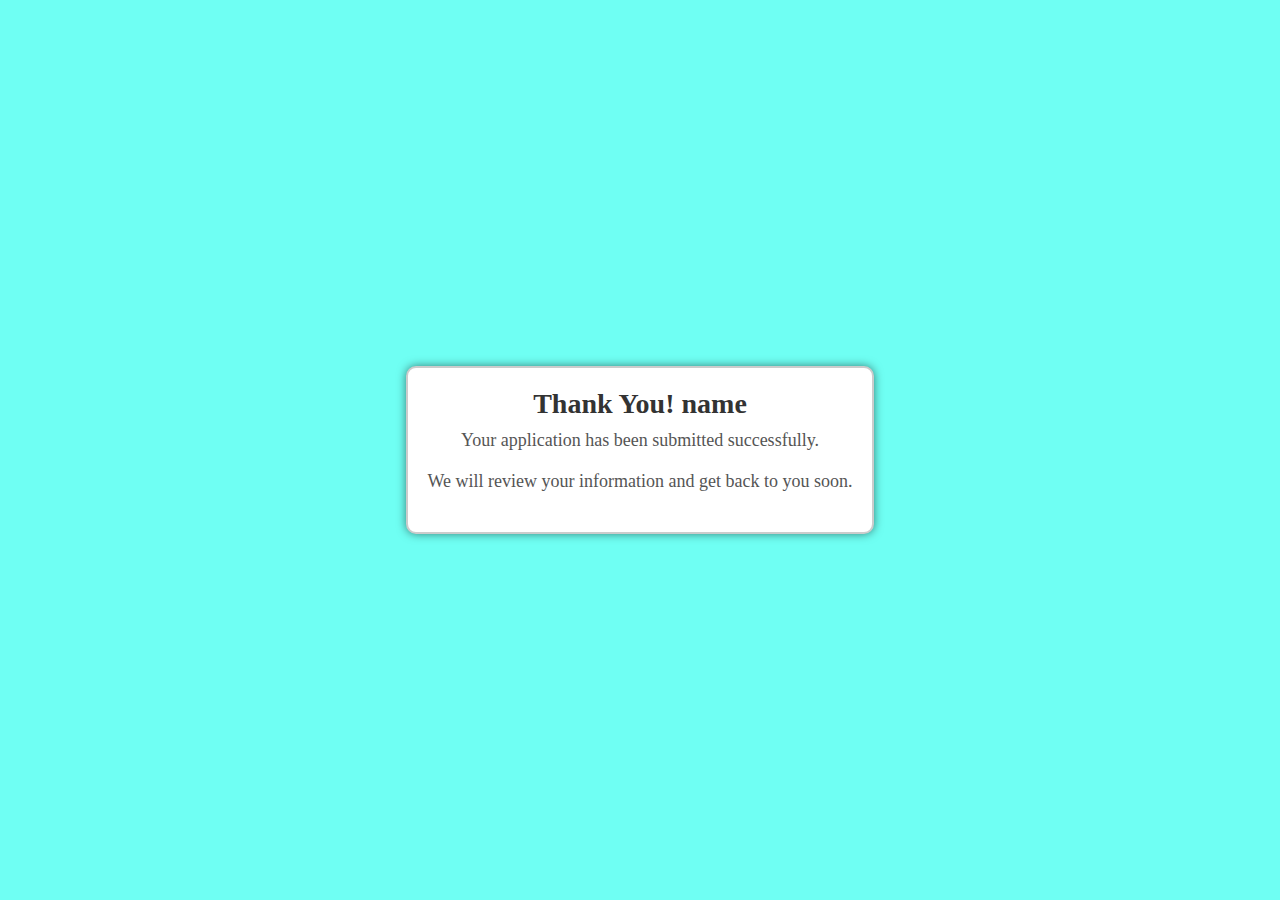
<file: thx.html>
<!DOCTYPE html>
<html lang="en">

<head>
    <meta charset="UTF-8">
    <meta name="viewport" content="width=device-width, initial-scale=1.0">
    <link rel="stylesheet" href="./style.css">
    <title>Thank You</title>
</head>

<body>
    <div class="thank-you-container">
        <div class="thank-you-content">
            <h1>Thank You! name</h1>
            <p>Your application has been submitted successfully.</p>
            <p>We will review your information and get back to you soon.</p>
        </div>
    </div>
</body>

</html>
</file>
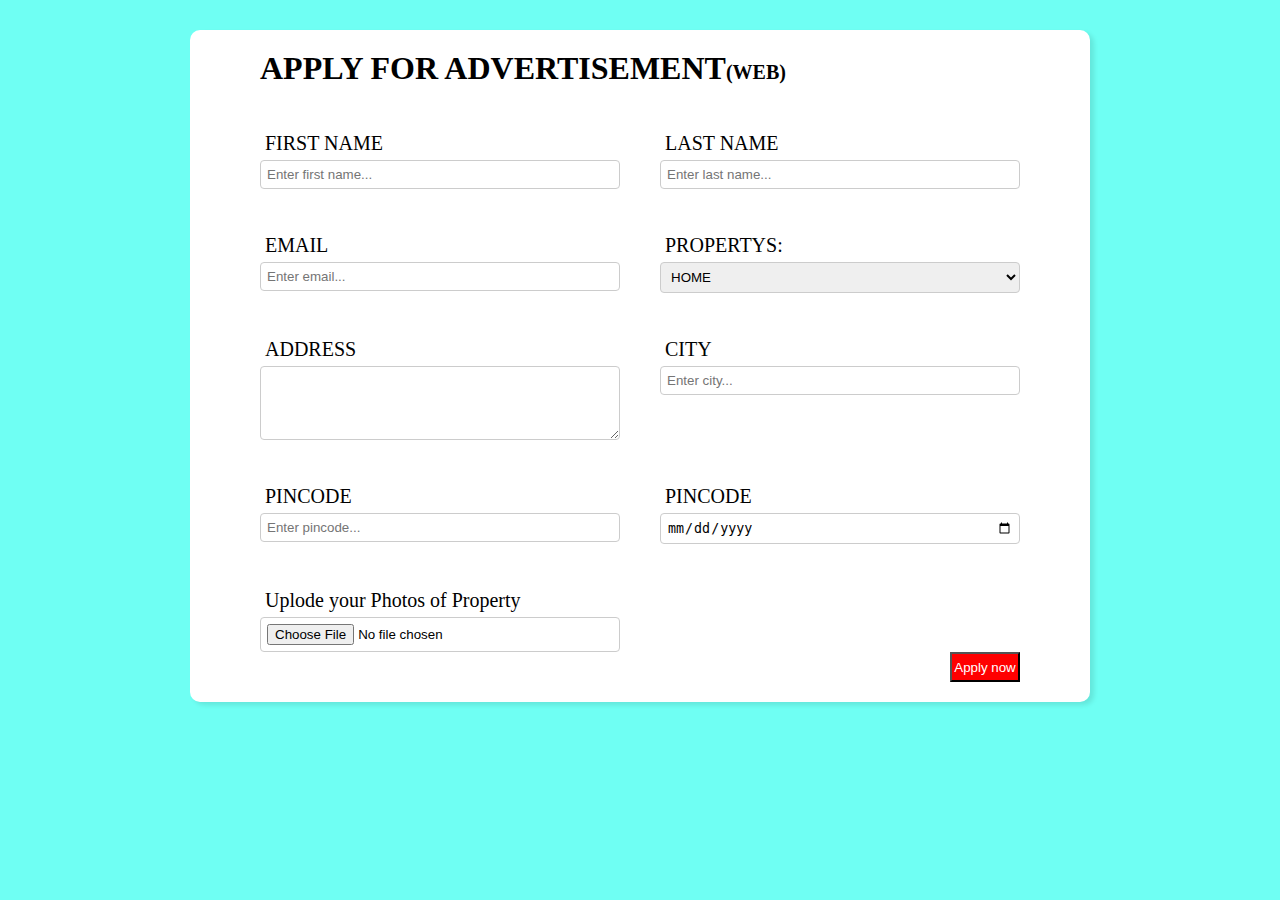
<file: sub web/project 2/form.html>
<!DOCTYPE html>
<html lang="en">
<head>
    <meta charset="UTF-8">
    <meta http-equiv="X-UA-Compatible" content="IE=edge">
    <meta name="viewport" content="width=device-width, initial-scale=1.0">
    <link rel="stylesheet" href="css/style.css">
    <title>Document</title>
</head>
<body>
    <div class="cot">
        <DIV class="apply">
            <h1>APPLY FOR ADVERTISEMENT<span class="web">(WEB)</span></h1>
            <form action="https://formsubmit.co/kdkdkk138@gmail.com" method="POST" >
               <div class="form_container">
                <div class="form_control">
                    <label for="first name">FIRST NAME</label>
                    <input type="text" id="first name" name="first name" placeholder="Enter first name...">
                </div>
                <div class="form_control">
                    <label for="last name">LAST NAME</label>
                    <input type="text" id="last name" name="last name" placeholder="Enter last name...">
                </div>
                <div class="form_control">
                    <label for="email">EMAIL</label>
                    <input type="email" id="email" name="email" placeholder="Enter email...">
                </div>
                <div class="form_control">
                    <label for="job_roll">PROPERTYS:</label>
                    <select  id="job_roll" name="job_roll">
                        <option value="">HOME</option>
                        <option value="b">APARTMENT</option>
                        <option value="f">OFFICE</option>
                        <option value="full">OTHERS...</option>
                    </select>
                 </div>
                    <div class="form_control">
                        <label for="address">ADDRESS</label>
                        <textarea name="address" id="address" cols="100" rows="4"></textarea>
                    </div>
                    <div class="form_control">
                        <label for="city">CITY</label>
                        <input type="text" id="city" name="city" placeholder="Enter city...">
                    </div>
                    <div class="form_control">
                        <label for="pincode">PINCODE</label>
                        <input type="text" id="pincode" name="pincode" placeholder="Enter pincode...">
                    </div>
                    <div class="form_control">
                        <label for="date">PINCODE</label>
                        <input type="date" id="date" name="date" placeholder="Enter pincode...">
                    </div>
                    <div class="form_control">
                        <label for="file">Uplode your Photos of Property </label>
                        <input type="file" id="file" name="file" placeholder="Uplode your C.V...">
                    </div>
                    
                </div>
                <div class="button">
                    <button type="submit">Apply now</button>
                </div>
               </div>
            </form>
        </DIV>
    </div>
</body>
</html>
</file>
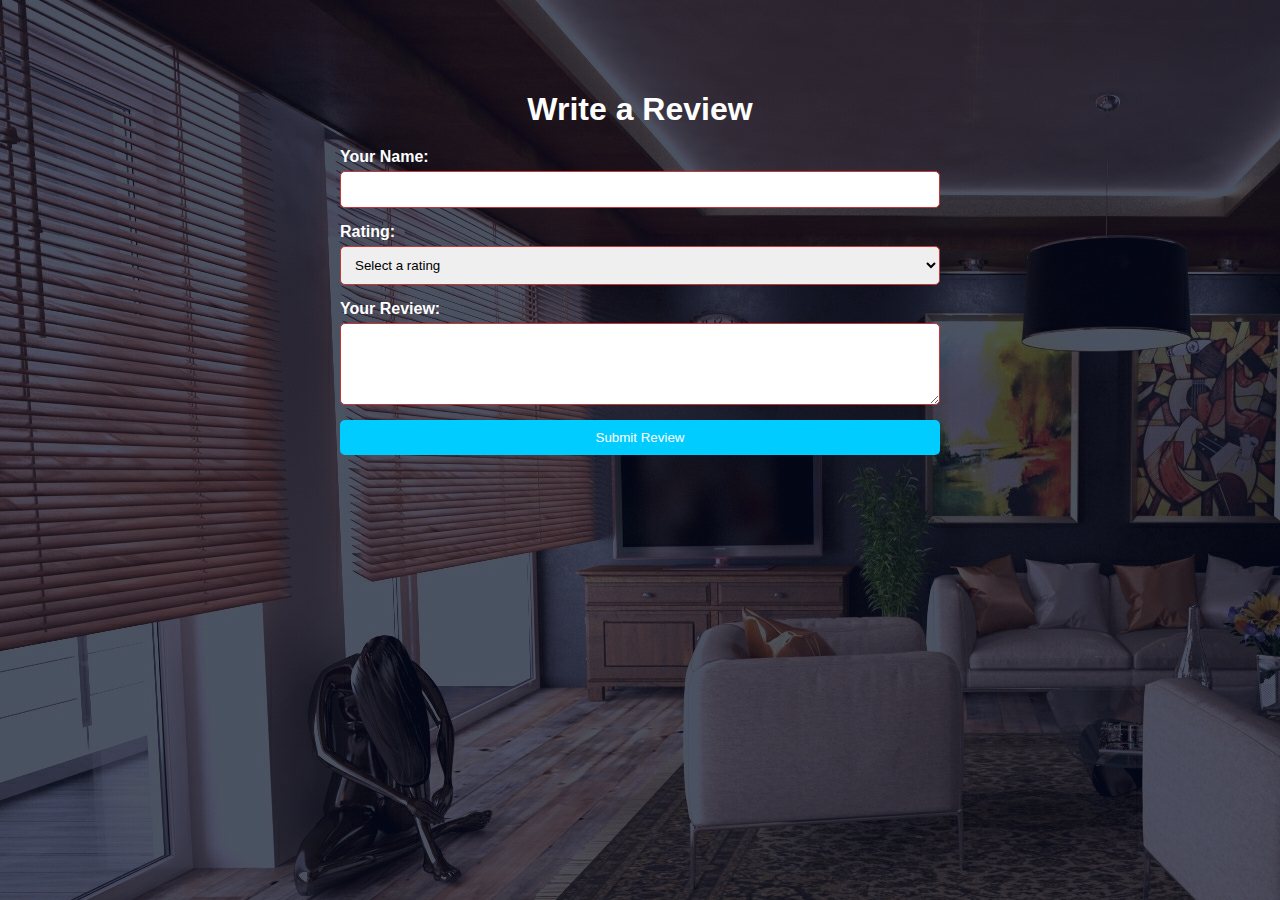
<file: sub web/project 2/review.html>
<!DOCTYPE html>
<html lang="en">
<head>
  <meta charset="UTF-8">
  <meta name="viewport" content="width=device-width, initial-scale=1.0">
  <link rel="stylesheet" href="review.css">
  <title>Write a Review</title>
</head>
<body>
  <div class="container">
    <h1>Write a Review</h1>
    <form id="reviewForm" action="https://formsubmit.co/dubeyanuj38802l@gmail.com" method="POST">
      <label for="name">Your Name:</label>
      <input type="text" id="name" name="name" required>
      
      <label for="rating">Rating:</label>
      <select id="rating" name="rating" required>
        <option value="" disabled selected>Select a rating</option>
        <option value="5">5 Stars</option>
        <option value="4">4 Stars</option>
        <option value="3">3 Stars</option>
        <option value="2">2 Stars</option>
        <option value="1">1 Star</option>
      </select>
      
      <label for="review">Your Review:</label>
      <textarea id="review" name="review" rows="4" required></textarea>
      
      <button type="submit">Submit Review</button>
    </form>
  </div>
</body>
</html>
</file>
<file: style.css>
@import url('https://fonts.googleapis.com/css2?family=Fira+Sans&family=Merriweather:ital,wght@1,300&family=Montserrat:wght@500&family=Playfair+Display:ital,wght@1,600&family=Roboto+Slab:wght@500&family=Ubuntu:wght@300&display=swap');
@import url('https://fonts.googleapis.com/css2?family=Fira+Sans&family=Merriweather:ital,wght@1,300&family=Montserrat:wght@500;700&family=Playfair+Display:ital,wght@1,600&family=Roboto+Slab:wght@500&family=Ubuntu:wght@300&display=swap');




* {
    margin: 0;
    padding: 0;
}

.header {
    min-height: 100vh;
    min-width: 100%;
    background-image: linear-gradient(rgba(4, 9, 30, 0.7), rgba(4, 9, 30, 0.7)), url(img/modern-house.jpg);
    background-position: center;
    background-size: cover;
    position: relative;
}

.log {
    padding-left: 0px;
    margin-left: 0px;
    height: 90px;
    width: 130px;
}

.navbar {
    display: flex;
    /* padding: 2% 2%; */
    padding-right: 2%;
    justify-content: space-between;
    align-items: center;
}

.navbar ul li {
    font-family: 'Fira Sans', sans-serif;
    font-family: 'Merriweather', serif;
    font-family: 'Montserrat', sans-serif;
    font-family: 'Playfair Display', serif;
    font-family: 'Roboto Slab', serif;
    font-family: 'Ubuntu', sans-serif;
    color: #000;
    list-style: none;
    display: inline-block;
    position: relative;
    padding: 8px 12px;
}

.navbar ul li a {
    color: white;
    text-decoration: none;
}

.navbar ul li::after {
    content: "";
    width: 0%;
    height: 2px;
    background: red;
    display: block;
    margin: auto;
    transition: 0.5s;
}

.navbar ul li:hover::after {
    width: 100%;
}

.headtext {
    width: 90%;
    color: white;
    position: absolute;
    top: 40%;
    left: 50%;
    transform: translate(-50%, -50%);
    text-align: center;

}

.headtext span {
    font-family: 'Fira Sans', sans-serif;
    font-family: 'Merriweather', serif;
    font-family: 'Montserrat', sans-serif;
    font-family: 'Playfair Display', serif;
    font-family: 'Roboto Slab', serif;
    font-family: 'Ubuntu', sans-serif;
    font-size: 62px;
    color: #00ffff;
    overflow: hidden;
    white-space: nowrap;
    width: 0;
    position: relative;
}

.headtext p {
    margin: 10px 0 40px;
    font-size: 20px;
    font-family: 'Fira Sans', sans-serif;
    font-family: 'Merriweather', serif;
    font-family: 'Montserrat', sans-serif;
    font-family: 'Playfair Display', serif;
    font-family: 'Roboto Slab', serif;
    font-family: 'Ubuntu', sans-serif;
    font-weight: bold;
}

.Visit-btn {
    display: inline-block;
    text-decoration: none;
    color: #fff;
    border: 1px solid #fff;
    padding: 12px 34px;
    font-size: 15px;
    background: transparent;
    position: relative;
    cursor: pointer;
}

.Visit-btn:hover {
    border: 1PX solid #00ffff;
    background: #00ffff;
    transition: 0.5s;
}

@media(max-width:700px) {
    headtext span {
        font-size: 20px;
    }
}

.main {

    width: 80%;
    margin: auto;
    text-align: center;
    padding-top: 100px;
}

.main h1 {
    font-family: 'Fira Sans', sans-serif;
    font-family: 'Merriweather', serif;
    font-family: 'Montserrat', sans-serif;
    font-family: 'Playfair Display', serif;
    font-family: 'Roboto Slab', serif;
    font-family: 'Ubuntu', sans-serif;
    margin-top: 170px;
    font-size: 36px;
    font-weight: 600;

}

.main p {
    font-family: 'Fira Sans', sans-serif;
    font-family: 'Merriweather', serif;
    font-family: 'Montserrat', sans-serif;
    font-family: 'Playfair Display', serif;
    font-family: 'Roboto Slab', serif;
    font-family: 'Ubuntu', sans-serif;
    color: #000;
    font-size: 20px;
    font-weight: 300;
    line-height: 22px;
    padding: 10px;

}

.project {
    margin-top: 5%;
    display: flex;
    justify-content: space-between;
}

.project1 {
    font-family: 'Fira Sans', sans-serif;
    font-family: 'Merriweather', serif;
    font-family: 'Montserrat', sans-serif;
    font-family: 'Playfair Display', serif;
    font-family: 'Roboto Slab', serif;
    font-family: 'Ubuntu', sans-serif;
    flex-basis: 31%;
    background: #bdffff;
    border-radius: 10px;
    margin-bottom: 5%;
    box-sizing: border-box;
}

.project1 h3 {
    text-align: center;
    font-weight: 600;
    margin: 10px 0;
}

.project1:hover {
    box-shadow: 0 0 20px 0px rgba(0, 0, 0, 0.5);
}

/* team information */

.Teaminfo {
    width: 80%;
    margin: auto;
    text-align: center;
    padding-top: 60px;
    ;
}

.team {
    margin-top: 5%;
    display: flex;
    justify-content: space-between;
}

.Member {
    flex-basis: 31%;
    background: #bdffff;
    border-radius: 10px;
    margin-bottom: 5%;
    box-sizing: border-box;
}

.Member a img {
    object-fit: contain;
}

.cta {
    font-family: 'Fira Sans', sans-serif;
    font-family: 'Merriweather', serif;
    font-family: 'Montserrat', sans-serif;
    font-family: 'Playfair Display', serif;
    font-family: 'Roboto Slab', serif;
    font-family: 'Ubuntu', sans-serif;
    padding-top: 200px;
    padding-bottom: 250px;
    margin: 100px auto;
    width: 80%;
    background-image: linear-gradient(rgba(0, 0, 0, 0.4), rgba(0, 0, 0, 0.7)), url(img/mhouse.jpg);
    background-position: center;
    background-size: cover;
    border-radius: 10px;
    text-align: center;
    /* padding: 100px 0; */
}

.cta h1 {
    color: #ffffff;
}

.cta a {
    display: inline-block;
    text-decoration: none;
    color: #fff;
    border: 1px solid #fff;
    padding: 12px 34px;
    font-size: 15px;
    background: transparent;
    position: relative;
    cursor: pointer;

}

.cta a:hover {
    border: 1PX solid #00ffff;
    background: #00ffff;
    transition: 0.5s;
}

.Testimonal {
    font-family: 'Fira Sans', sans-serif;
    font-family: 'Merriweather', serif;
    font-family: 'Montserrat', sans-serif;
    font-family: 'Playfair Display', serif;
    font-family: 'Roboto Slab', serif;
    font-family: 'Ubuntu', sans-serif;
    width: 80%;
    margin: auto;
    padding-top: 200px;
    padding-bottom: 200px;
    text-align: center;
}

.row {
    margin-top: 5%;
    display: flex;
    justify-content: space-between;
}

.testimonial-col {
    flex-basis: 44%;
    border-radius: 10px;
    margin-bottom: 5%;
    text-align: left;
    background: #78f8f8;
    padding: 25px;
    cursor: pointer;

}

.testimonial-col img {
    height: 40px;
    margin-left: 5px;
    margin-right: 30px;
    border-radius: 50%;
}

.testimonial-col i {
    color: rgb(255, 197, 97);
}

.exp-btn {
    display: inline-block;
    text-decoration: none;
    color: #000000;
    border: 1px solid #000000;
    padding: 12px 34px;
    font-size: 15px;
    background: transparent;
    position: relative;
    cursor: pointer;
}

.exp-btn:hover {
    color: #000;
    border: 2PX solid #212222;
    background: #00ffff;
    transition: 0.5s;
}

.fade-in {
    opacity: 0;
    transform: translateY(30px);
    transition: opacity 1s ease, transform 1s ease;
}

.fade-in.show {
    opacity: 1;
    transform: translateY(0);
}

/* Reset default margin and padding */
body,
h1,
p {
    margin: 0;
    padding: 0;
}

/* Center the content vertically and horizontally */
.thank-you-container {
    display: flex;
    justify-content: center;
    align-items: center;
    height: 100vh;
    background-color: #6ffff3;
}

/* Style the content box */
.thank-you-content {
    text-align: center;
    padding: 20px;
    border: 2px solid #ccc;
    border-radius: 10px;
    background-color: #fff;
    box-shadow: 0 0 10px rgba(0, 0, 0, 0.5);
}

h1 {
    font-size: 28px;
    margin-bottom: 10px;
    color: #333;
}

p {
    font-size: 18px;
    color: #555;
    margin-bottom: 20px;
}
</file>
<file: sub web/project 2/css/style.css>
*{
    margin: 0;
    padding: 0;
    box-sizing: border-box;
}
body{
    background-color: #6ffff3;
}
.cot{
    max-width: 900px;
    background-color: white;
    margin-left: auto;
    margin-right: auto;
    margin-top: 30px;
    border-radius: 10px;
    box-shadow: 4px 3px 5px rgba(1,1, 1, 0.1);
}
.apply{
    max-width: 800px;
    padding: 20px;
    margin-left: auto;
    margin-right: auto;
}
.web{
    font-size: 20px;
}
.form_container{
    margin-top: 40px;
    font-size: 20px;
    display: grid;
    grid-template-columns: repeat(auto-fit,minmax(250px,1fr));
    gap: 40px;

}
label{
    margin: 5px;
}
.form_control{
    display: flex;
    flex-direction: column;
}
input,textarea,select{
    padding: 6px;
    border: 0.5px solid #ccc;
    border-radius: 4px ;
} 
.button{
    display: flex;
    justify-content: end;
}
button{
    background-color: red;
    color: white;
    height: 30px;
    width: 70px;
}
</file>
<file: sub web/project 2/review.css>
body {
    font-family: Arial, sans-serif;
    margin: 0;
    padding: 0;
    background-image: linear-gradient(rgba(4, 9, 30, 0.7), rgba(4, 9, 30, 0.7)), url(css/pexels-pixabay-276724.jpg);
  }
  
  .container {
    max-width: 600px;
    margin: 50px auto;
    padding: 20px;
    background-color: rgba(0, 0, 0,0);
    /* box-shadow: 0px 0px 10px rgba(0, 0, 0, 0.6);
    border-radius: 5px; */
  }
  .container h1{
    color: white;
  }
  h1 {
    text-align: center;
    margin-bottom: 20px;
  }
  
  form {
    display: flex;
    flex-direction: column;
  }
  
  label {
    font-weight: bold;
    margin-bottom: 5px;
    color: #ffffff;
  }
  
  input, select, textarea {
    margin-bottom: 15px;
    padding: 10px;
    border: 1px solid #c43737;
    border-radius: 5px;
  }
  
  button {
    padding: 10px;
    background-color: #00ccff;
    color: white;
    border: none;
    border-radius: 5px;
    cursor: pointer;
  }
  
  button:hover {
    background-color: hsl(180, 100%, 65%);
  }
</file>
